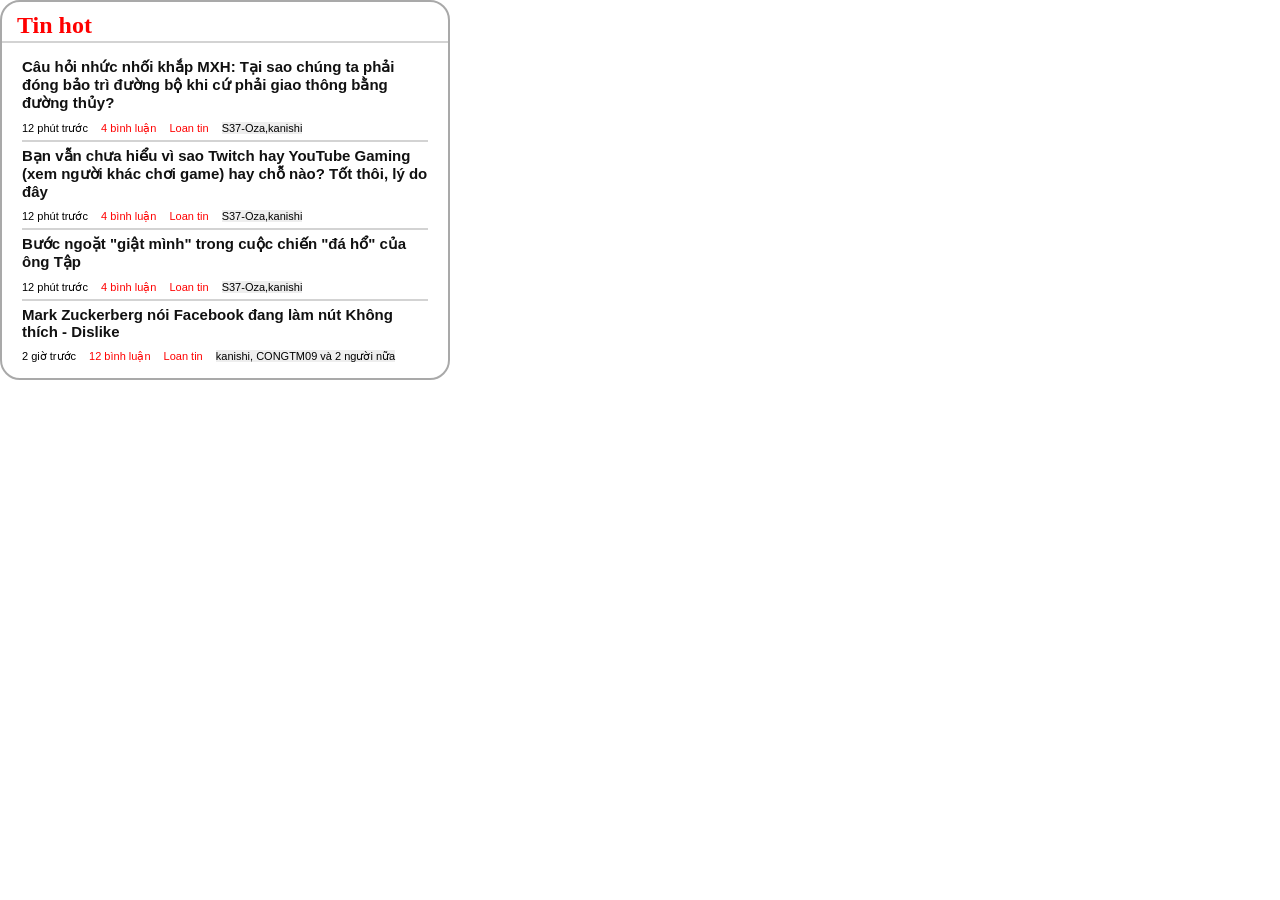
<file: Bai_CSS5/index.html>
<!DOCTYPE html>
<html lang="en">
<head>
    <meta charset="UTF-8">
    <meta name="viewport" content="width=device-width, initial-scale=1.0">
    <title>Document</title>
    <link rel="stylesheet" href="style.css">
</head>
<body>
    <div class="new-box">
        <h2>Tin hot</h2>
        <div class="news">
            <div class="items">
                <h3>
                    <a href="https://tuoitre.vn/kinh-doanh.htm">Câu hỏi nhức nhối khắp MXH: Tại sao chúng ta phải đóng bảo trì đường bộ khi cứ phải giao thông bằng đường thủy?</a>
                </h3>
                <p>
                    <span>12 phút trước</span>
                    <span class="red">4 bình luận</span>
                    <span class="red">Loan tin</span>
                    <span class="tag">S37-Oza,kanishi</span>
                </p>
            </div>
            <div class="items">
                <h3>
                    <a href="https://cellphones.com.vn/sforum/vi-sao-nhieu-nguoi-thich-xem-stream-hon-choi-game">Bạn vẫn chưa hiểu vì sao Twitch hay YouTube Gaming (xem người khác chơi game) hay chỗ nào? Tốt thôi, lý do đây</a>
                </h3>
                <p>
                    <span>12 phút trước</span>
                    <span class="red">4 bình luận</span>
                    <span class="red">Loan tin</span>
                    <span class="tag">S37-Oza,kanishi</span>
                </p>
            </div>
            <div class="items">
                <h3>
                    <a href="https://www.scribd.com/document/918999838/Truy%E1%BB%87n-c%E1%BB%95-tich-Vi%E1%BB%87t-Nam-ch%E1%BB%8Dn-l%E1%BB%8Dc">Bước ngoặt "giật mình" trong cuộc chiến "đá hổ" của ông Tập</a>
                </h3>
                <p>
                    <span>12 phút trước</span>
                    <span class="red">4 bình luận</span>
                    <span class="red">Loan tin</span>
                    <span class="tag">S37-Oza,kanishi</span>
                </p>
            </div>
            <div class="items">
                <h3>
                    <a href="https://cafebiz.vn/cong-nghe/mark-zuckerberg-noi-facebook-dang-lam-nut-khong-thich-dislike-20150916111137135.chn">Mark Zuckerberg nói Facebook đang làm nút Không thích - Dislike</a>
                </h3>
                <p>
                    <span>2 giờ trước</span>
                    <span class="red">12 bình luận</span>
                    <span class="red">Loan tin</span>
                    <span class="tag">kanishi, CONGTM09 và 2 người nữa</span>
                </p>
            </div>
    </div>
</body>
</html>
</file>
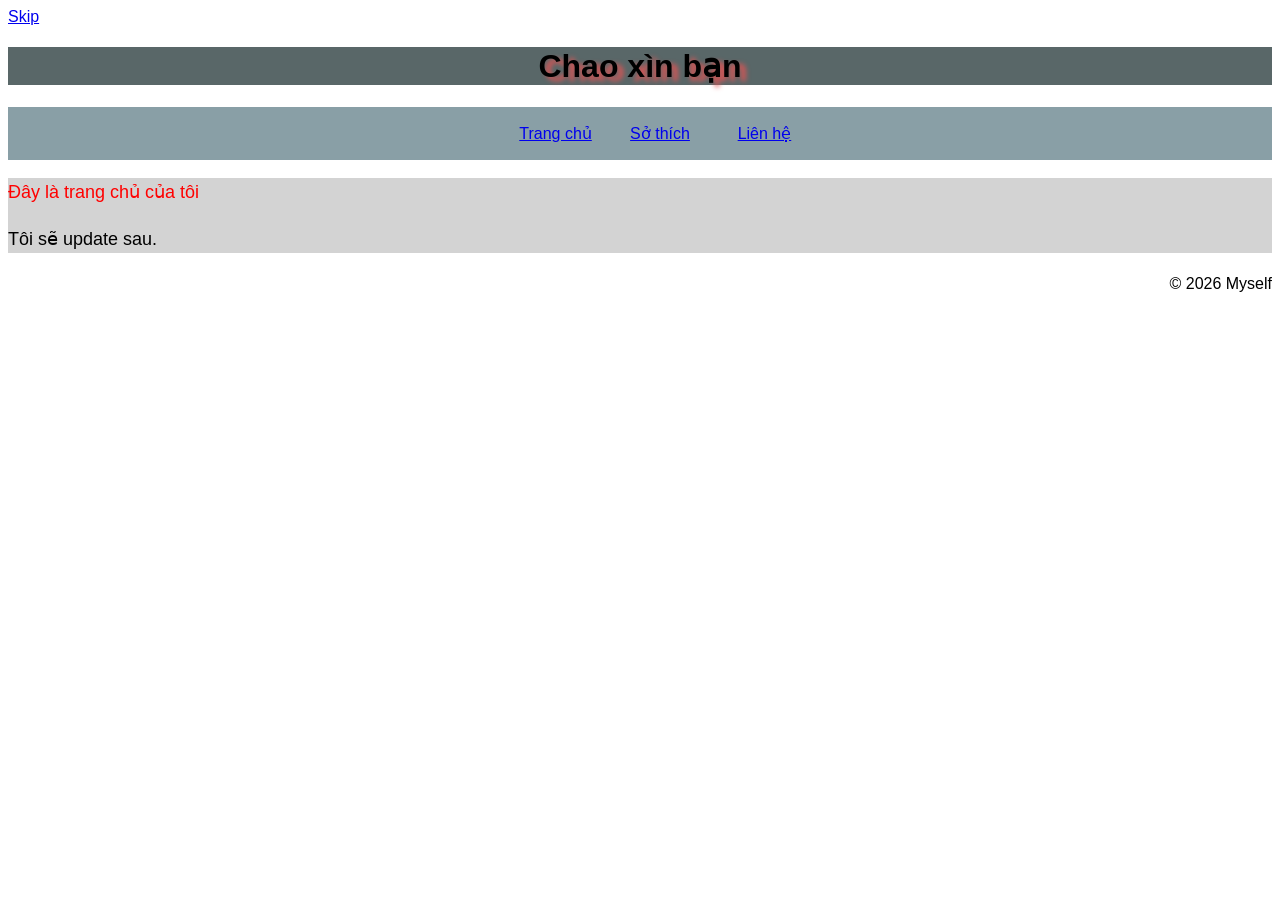
<file: Homework1/index.html>
<!DOCTYPE html>
<html lang="en">
<head>
    <meta charset="UTF-8">
    <meta name="viewport" content="width=device-width, initial-scale=1.0">
    <title>Myself</title>
    <link rel="stylesheet" href="my_style.css">
</head>
<body>
    <a href="#main_content">Skip </a>
    <header><h1>Chao xìn bạn</h1></header>
    <nav>
        <ul>
            <li><a href="index.html">Trang chủ</a></li>
            <li><a href="so_thich.html">Sở thích</a></li>
            <li><a href="lien_he.html">Liên hệ</a></li>
        </ul>
    </nav>
    <main id="main_content">
        <p class="red">Đây là trang chủ của tôi </p>
        <p>Tôi sẽ update sau.</p>
    </main>
    <footer>
        <p align="right">&copy; 2026 Myself</p>
    </footer>
</body>
</html>
</file>
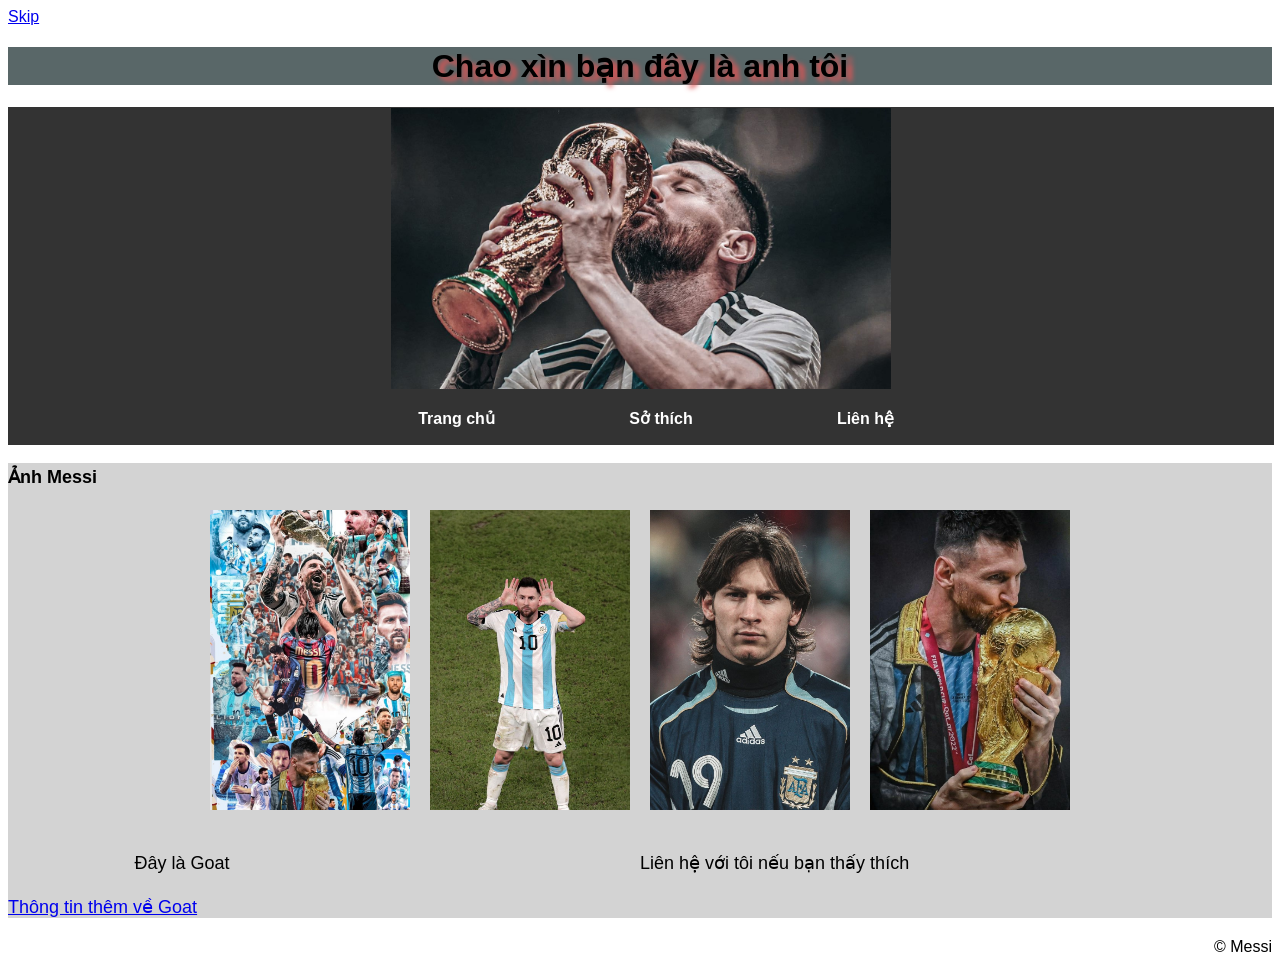
<file: Homework2/index.html>
<!DOCTYPE html>
<html lang="en">
<head>
    <meta charset="UTF-8">
    <meta name="viewport" content="width=device-width, initial-scale=1.0">
    <title>Myself</title>
    <link rel="stylesheet" href="my_style.css">
</head>
<body>
    <a href="#nd">Skip </a>
    <header><h1>Chao xìn bạn đây là anh tôi </h1></header>
    <nav>
        <img src="pictures/messi6.jpg" alt=""> <ul>
            <li><a href="index.html">Trang chủ</a></li>
            <li><a href="so_thich.html">Sở thích</a></li>
            <li><a href="lien_he.html">Liên hệ</a></li>
        </ul>
    </nav>
    <main id="nd">
        <p style="font-weight: bold;">Ảnh Messi </p>
        <div class="flex">
            <img src="pictures/messi1.jpg" alt="messi">
            <img src="pictures/messi2.jpg" alt="messi">
            <img src="pictures/messi3.jpg" alt="messi">
            <img src="pictures/messi4.jpg" alt="messi">
        </div>
        <br>
        <div class="grid">
            <p>Đây là Goat</p>
            <p>Liên hệ với tôi nếu bạn thấy thích</p>
        </div>
        <a href="https://vi.wikipedia.org/wiki/Lionel_Messi">Thông tin thêm về Goat</a>
    </main>
    <footer>
        <p align="right">&copy; Messi</p>
    </footer>
</body>
</html>
</file>
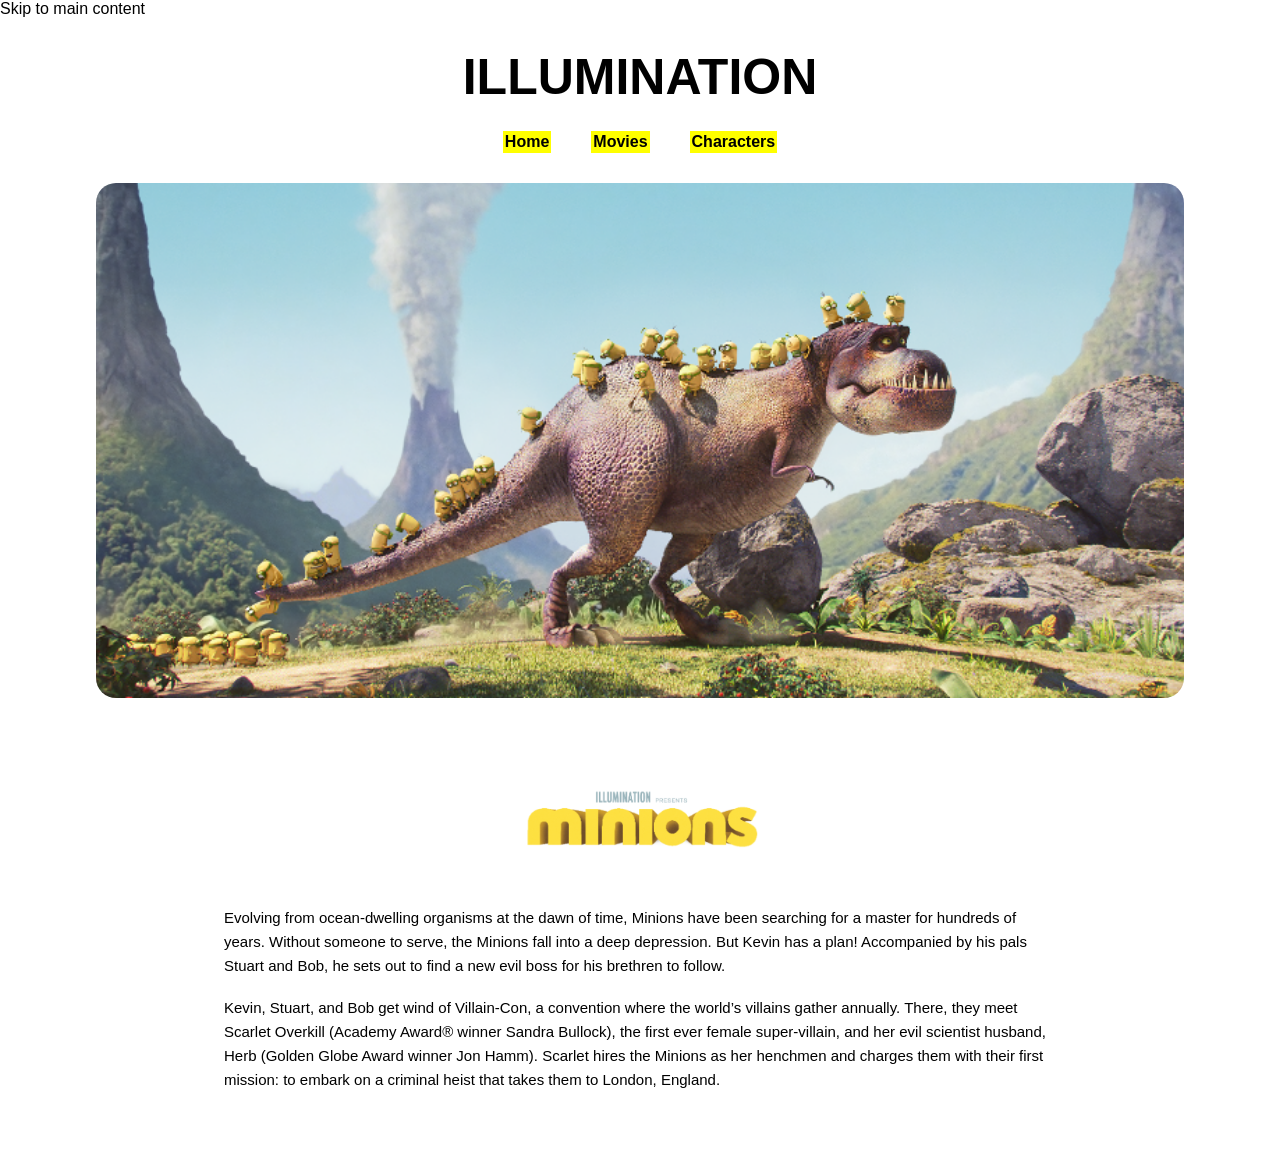
<file: Homework3/index.html>
<!DOCTYPE html>
<html lang="en">
<head>
    <meta charset="UTF-8">
    <meta name="viewport" content="width=device-width, initial-scale=1.0">
    <title>illumination</title>
    <link rel="stylesheet" href="style.css">
</head>
<body>
    <a href="#main_content">Skip to main content</a>
    <header>
        <h1>ILLUMINATION</h1>
        <nav>
            <ul>
                <li><a href="#main_content">Home</a></li>
                <li><a href="movies.html">Movies</a></li>
                <li><a href="characters.html">Characters</a></li>
            </ul>
        </nav>
    </header>
    <main id="main_content">
        <div class="hero">
            <img src="picture_characters/minion1.png" alt="Minions Banner">
        </div>
        <div class="content">
            <img src="picture_characters/logo_minion.png" alt="Logo Minions" class="logo">
            <p>
                Evolving from ocean-dwelling organisms at the dawn of time,
                Minions have been searching for a master for hundreds of years.
                Without someone to serve, the Minions fall into a deep depression.
                But Kevin has a plan! Accompanied by his pals Stuart and Bob,
                he sets out to find a new evil boss for his brethren to follow.
            </p>
            <br>
            <p>
                Kevin, Stuart, and Bob get wind of Villain-Con, a convention where the world’s villains gather annually. 
                There, they meet Scarlet Overkill (Academy Award® winner Sandra Bullock), 
                the first ever female super-villain, and her evil scientist husband, Herb (Golden Globe Award winner Jon Hamm).
                Scarlet hires the Minions as her henchmen and charges them with their first mission: 
                to embark on a criminal heist that takes them to London, England.
            </p>
        </div>
    </main>
</body>
</html>
</file>
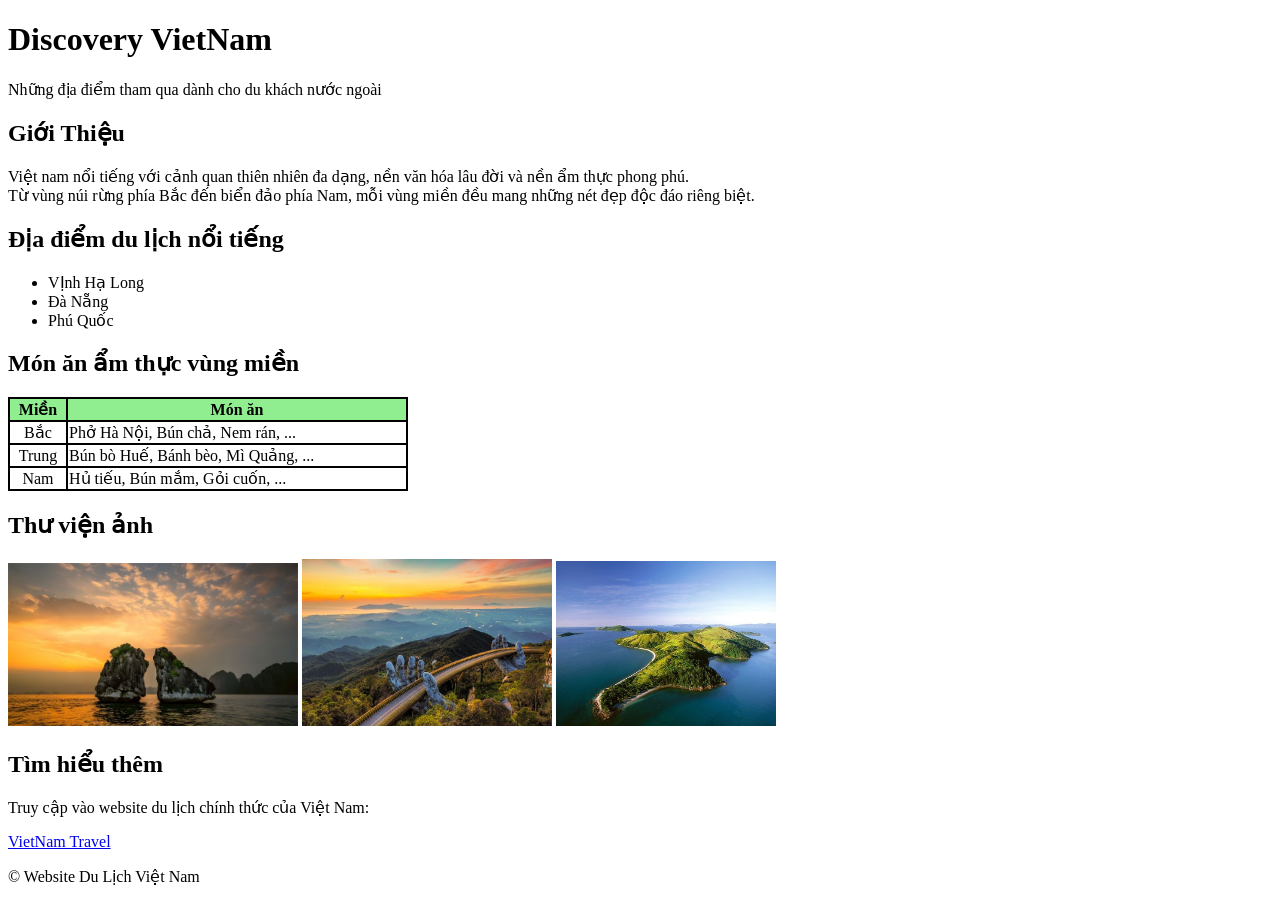
<file: project/index.html>
<!DOCTYPE html>
<html lang="en">
<head>
    <meta charset="UTF-8">
    <meta name="viewport" content="width=device-width, initial-scale=1.0">
    <title>khám phá Việt Nam</title>
</head>
<body>
    <header>
        <h1 id="main">Discovery VietNam</h1>
        <p>Những địa điểm tham qua dành cho du khách nước ngoài</p>
    </header>
    <main>
        <section>
            <h2>Giới Thiệu </h2>
            <p>Việt nam nổi tiếng với cảnh quan thiên nhiên đa dạng, nền văn hóa lâu đời và nền ẩm thực phong phú. 
            <br>Từ vùng núi rừng phía Bắc đến biển đảo phía Nam, mỗi vùng miền đều mang những nét đẹp độc đáo riêng biệt.</p>
        </section>

        <section>
            <h2>Địa điểm du lịch nổi tiếng</h2>
            <ul>
                <li> VỊnh Hạ Long </li>
                <li>Đà Nẵng</li>
                <li>Phú Quốc</li>
            </ul>
        </section>

        <section>
            <h2>Món ăn ẩm thực vùng miền</h2>
            <table border="1" cellspacing="0" bordercolor="black" width="400">
                <thead bgcolor="lightgreen">
                    <tr>
                        <th>Miền</th>
                        <th>Món ăn</th>
                    </tr>
                </thead>
                <tbody>
                    <tr>
                        <td align="center">Bắc</td>
                        <td>Phở Hà Nội, Bún chả, Nem rán, ...</td>
                    </tr>
                    <tr>
                        <td align="center">Trung</td>
                        <td>Bún bò Huế, Bánh bèo, Mì Quảng, ...</td>
                    </tr>
                    <tr>
                        <td align="center">Nam</td>
                        <td>Hủ tiếu, Bún mắm, Gỏi cuốn, ...</td>
                    </tr>
                </tbody>
            </table>
        </section>
        
        <section>
            <h2>Thư viện ảnh</h2>
            <img src="halong.jpg" alt="Vịnh Hạ Long" width="290">
            <img src="danang.jpg" alt="Cầu Vàng Đà Nẵng" width="250">
            <img src="phuquoc.jpg" alt="Đảo Phú Quốc" width="220">
        </section>

        <section>
            <h2>Tìm hiểu thêm</h2>
            <p>Truy cập vào website du lịch chính thức của Việt Nam:</p>
            <a href="https://vietnam.travel/">VietNam Travel</a>
        </section>
    </main>
    <footer>
        <p>&copy; Website Du Lịch Việt Nam</p>
    </footer>
</body>
</html>
</file>
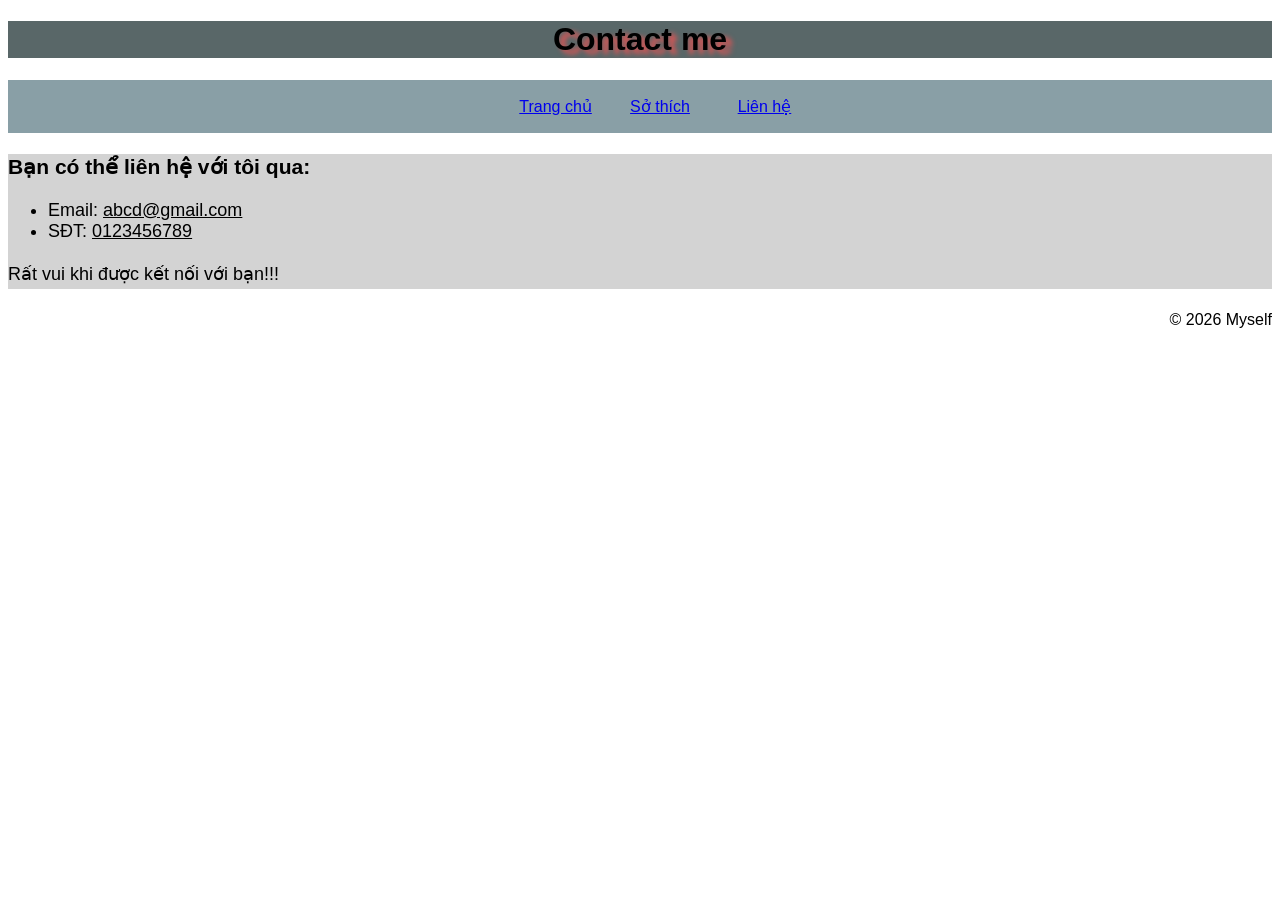
<file: Homework1/lien_he.html>
<!DOCTYPE html>
<html lang="en">
<head>
    <meta charset="UTF-8">
    <meta name="viewport" content="width=device-width, initial-scale=1.0">
    <title>Liên hệ</title>
    <link rel="stylesheet" href="my_style.css">
</head>
<body>
    <header><h1>Contact me</h1></header>
    <nav>
        <ul>
            <li><a href="index.html">Trang chủ</a></li>
            <li><a href="so_thich.html">Sở thích</a></li>
            <li><a href="lien_he.html">Liên hệ</a></li>
        </ul>
    </nav>
    <main>
        <h3>Bạn có thể liên hệ với tôi qua: </h3>
        <ul>
            <li>Email: <span class="gachchan">abcd@gmail.com</span></li>
            <li>SĐT: <span class="gachchan">0123456789</span></li>
        </ul>
        <p>Rất vui khi được kết nối với bạn!!!</p>
    </main>
    <footer>
        <p align="right">&copy; 2026 Myself</p>
    </footer>
</body>
</html>
</file>
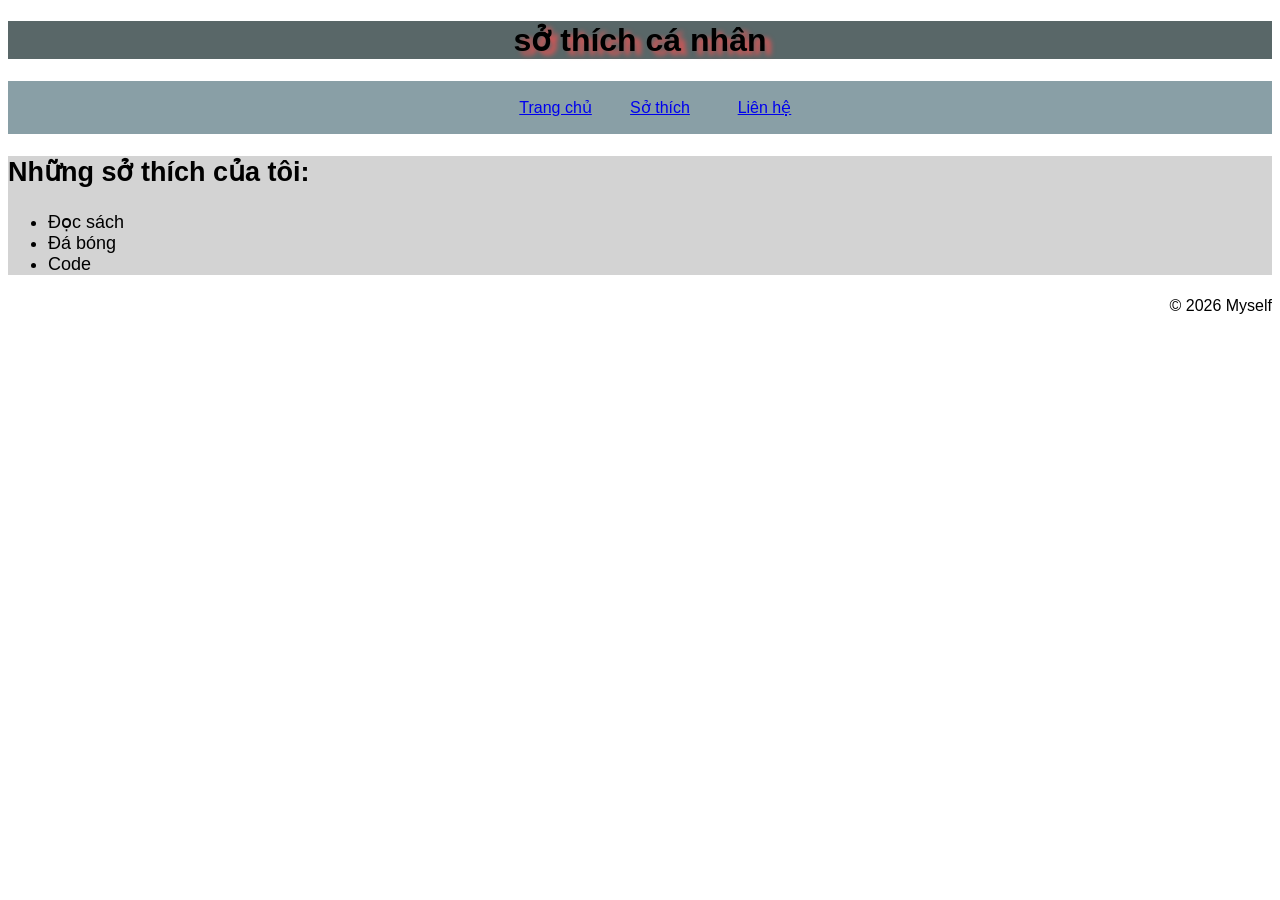
<file: Homework1/so_thich.html>
<!DOCTYPE html>
<html lang="en">
<head>
    <meta charset="UTF-8">
    <meta name="viewport" content="width=device-width, initial-scale=1.0">
    <title>Sở thích</title>
    <link rel="stylesheet" href="my_style.css">
</head>
<body>
    <header><h1>sở thích cá nhân</h1></header>
    <nav>
        <ul>
            <li><a href="index.html">Trang chủ</a></li>
            <li><a href="so_thich.html">Sở thích</a></li>
            <li><a href="lien_he.html">Liên hệ</a></li>
        </ul>
    </nav>
    <main>
        <h2>Những sở thích của tôi: </h2>
        <ul>
            <li>Đọc sách</li>
            <li>Đá bóng</li>
            <li>Code</li>
        </ul>
    </main>
    <footer>
        <p align="right">&copy; 2026 Myself</p>
    </footer>
</body>
</html>
</file>
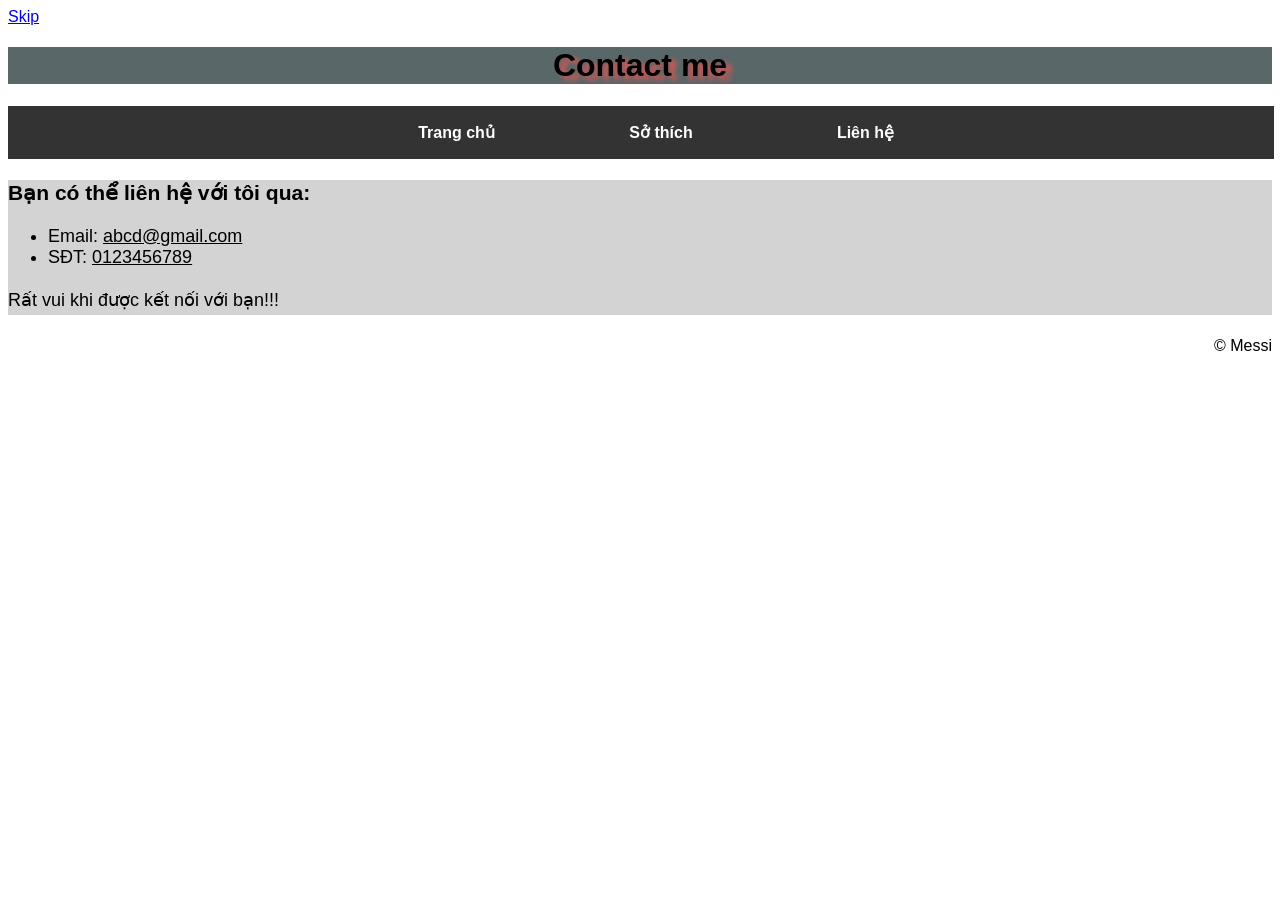
<file: Homework2/lien_he.html>
<!DOCTYPE html>
<html lang="en">
<head>
    <meta charset="UTF-8">
    <meta name="viewport" content="width=device-width, initial-scale=1.0">
    <title>Liên hệ</title>
    <link rel="stylesheet" href="my_style.css">
</head>
<body>
    <a href="#nd">Skip</a>
    <header><h1>Contact me</h1></header>
    <nav>
        <ul>
            <li><a href="index.html">Trang chủ</a></li>
            <li><a href="so_thich.html">Sở thích</a></li>
            <li><a href="lien_he.html">Liên hệ</a></li>
        </ul>
    </nav>
    <main id="nd">
        <h3>Bạn có thể liên hệ với tôi qua: </h3>
        <ul>
            <li>Email: <span class="gachchan">abcd@gmail.com</span></li>
            <li>SĐT: <span class="gachchan">0123456789</span></li>
        </ul>
        <p>Rất vui khi được kết nối với bạn!!!</p>
    </main>
    <footer>
        <p align="right">&copy; Messi</p>
    </footer>
</body>
</html>
</file>
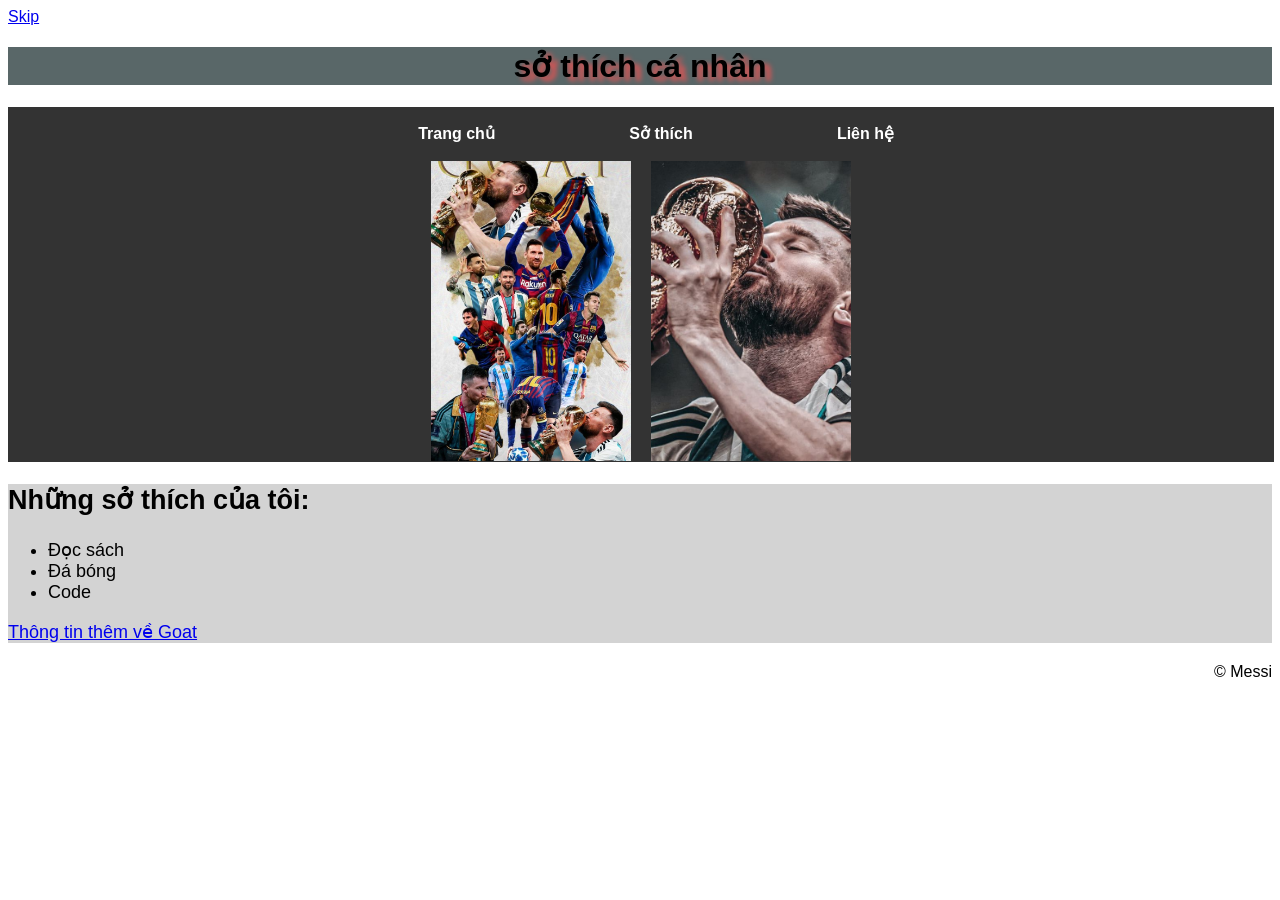
<file: Homework2/so_thich.html>
<!DOCTYPE html>
<html lang="en">
<head>
    <meta charset="UTF-8">
    <meta name="viewport" content="width=device-width, initial-scale=1.0">
    <title>Sở thích</title>
    <link rel="stylesheet" href="my_style.css">
</head>
<body>
    <a href="#nd">Skip</a>
    <header><h1>sở thích cá nhân</h1></header>
    <nav>
        <ul>
            <li><a href="index.html">Trang chủ</a></li>
            <li><a href="so_thich.html">Sở thích</a></li>
            <li><a href="lien_he.html">Liên hệ</a></li>
        </ul>
    </nav>
    <nav class="flex">
        <img src="pictures/messi5.jpg" alt="messi">
        <img src="pictures/messi6.jpg" alt="messi">
    </nav>
    <main id="nd">
        <h2>Những sở thích của tôi: </h2>
        <ul>
            <li>Đọc sách</li>
            <li>Đá bóng</li>
            <li>Code</li>
        </ul>
    <a href="https://vi.wikipedia.org/wiki/Lionel_Messi">Thông tin thêm về Goat</a>
    </main>
    <footer>
        <p align="right">&copy; Messi</p>
    </footer>
</body>
</html>
</file>
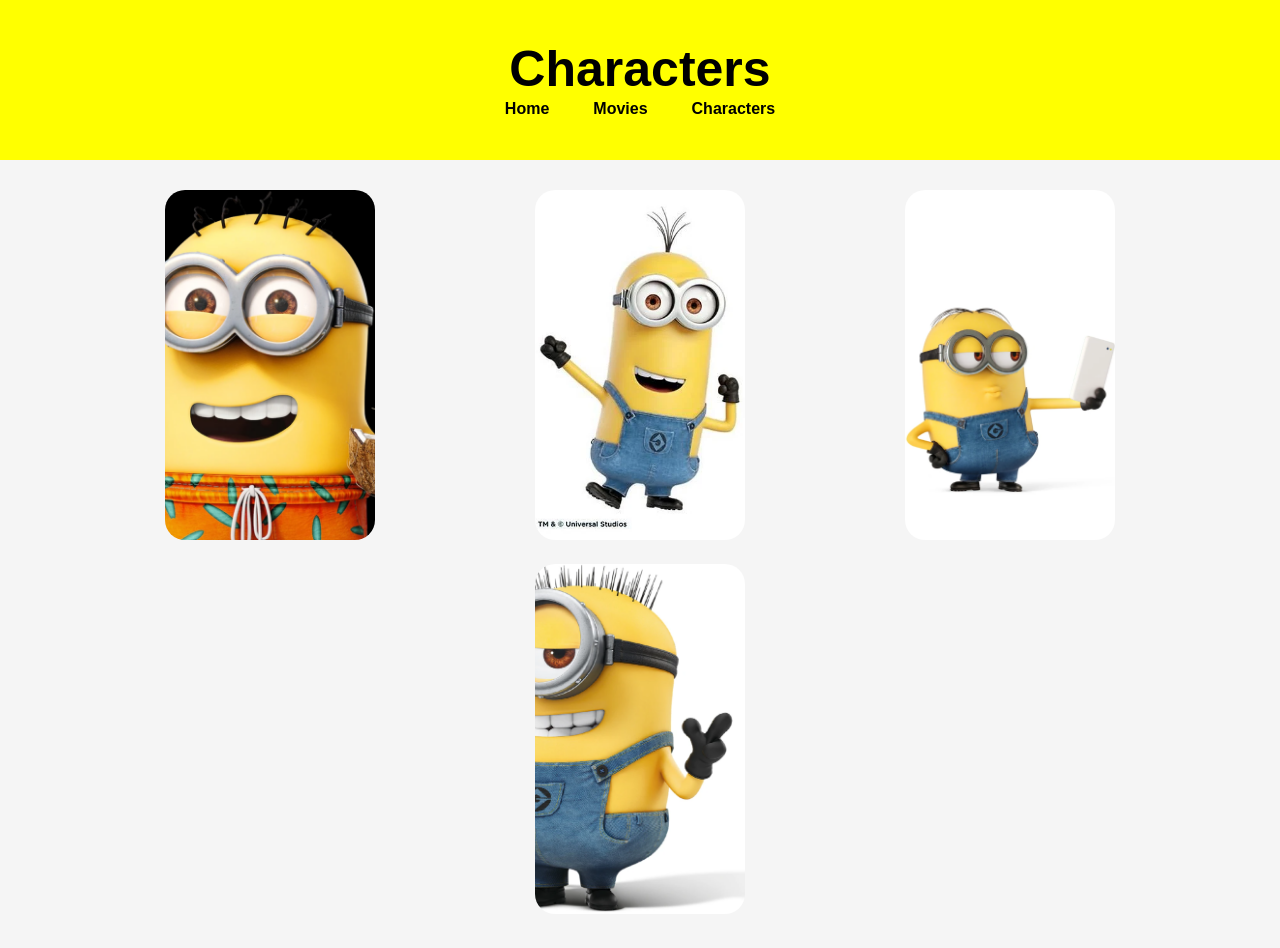
<file: Homework3/characters.html>
<!DOCTYPE html>
<html lang="en">
<head>
    <meta charset="UTF-8">
    <meta name="viewport" content="width=device-width, initial-scale=1.0">
    <title>Characters</title>
    <link rel="stylesheet" href="movies.css">
</head>
<body>
    <header>
        <h1>Characters</h1>
        <nav>
            <ul>
                <li><a href="index.html">Home</a></li>
                <li><a href="movies.html">Movies</a></li>
                <li><a href="#content">Characters</a></li>
            </ul>
        </nav>
    </header>
    <main id="content">
        <div class="movies">
            <div class="movie">
                <img src="picture_characters/minion2.png" alt="minons">
            </div>
            <div class="movie">
                <img src="picture_characters/minion3.png" alt="minions">
            </div>
            <div class="movie">
                <img src="picture_characters/minion4.png" alt="minions">
            </div>
            <div class="movie">
                <img src="picture_characters/minion5.png" alt="">
            </div>
        </div>
    </main>
</body>
</html>
</file>
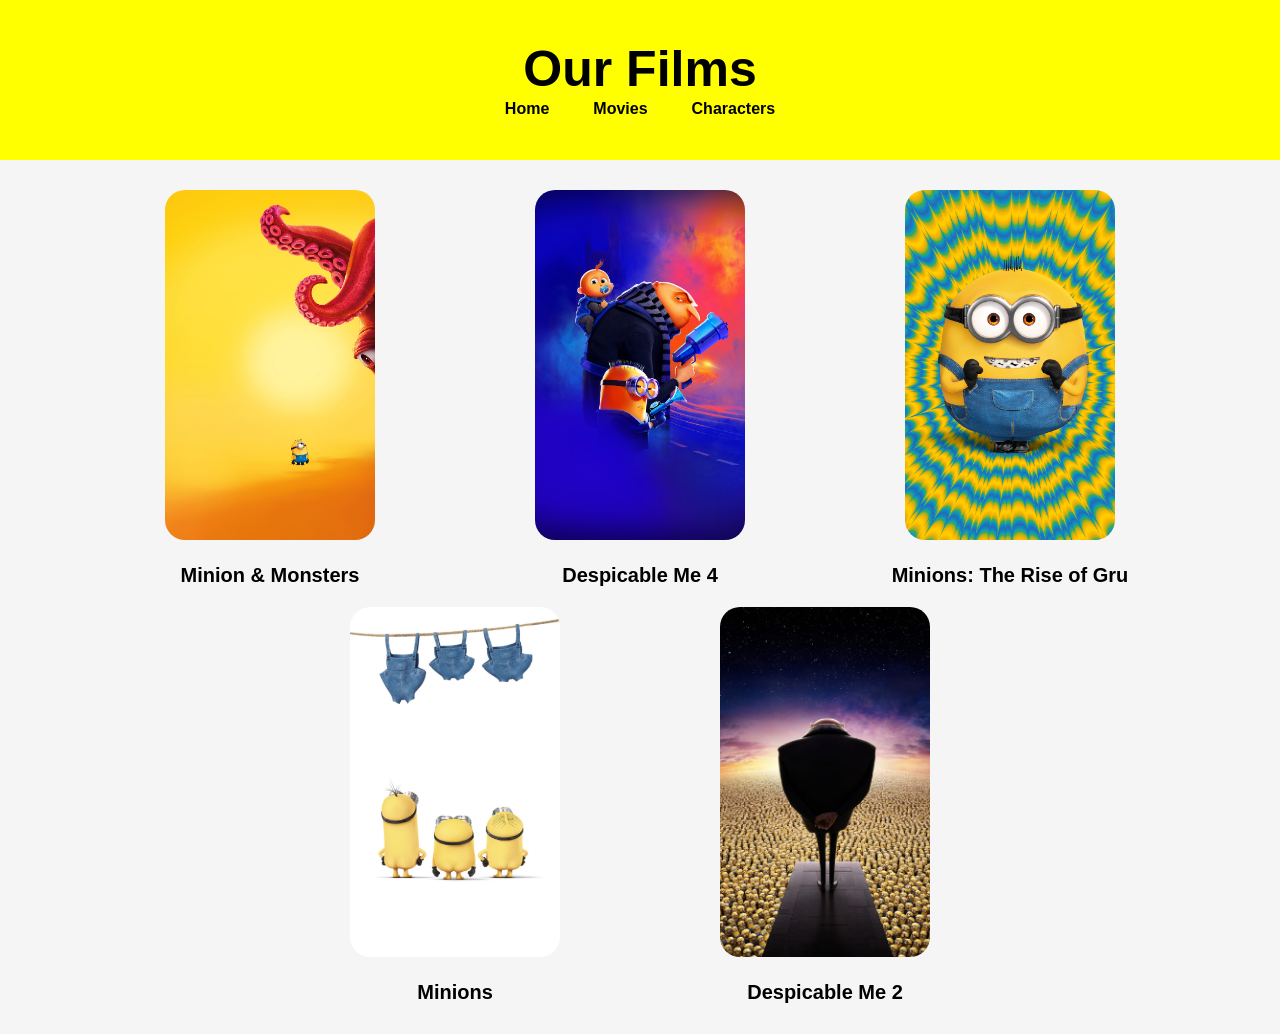
<file: Homework3/movies.html>
<!DOCTYPE html>
<html lang="en">
<head>
    <meta charset="UTF-8">
    <meta name="viewport" content="width=device-width, initial-scale=1.0">
    <title>Our Films</title>
    <link rel="stylesheet" href="movies.css">
</head>
<header>
    <h1>Our Films</h1>
    <nav>
            <ul>
                <li><a href="index.html">Home</a></li>
                <li><a href="#content">Movies</a></li>
                <li><a href="characters.html">Characters</a></li>
            </ul>
        </nav>
</header>
<body>
    <main id="content">
        <div class="movies">
            <div class="movie">
                <a href="https://www.illumination.com/movie/minions-monsters/">
                    <img src="picture_films/film1.png" alt="Minion & Monsters">
                </a>
                <h3>Minion & Monsters</h3>
            </div>
        <div class="movie">
            <a href="https://www.illumination.com/movie/despicable-me-4/">
                <img src="picture_films/film2.png" alt="Despicable Me 4">
            </a>
            <h3>Despicable Me 4</h3>
        </div>
        <div class="movie">
            <a href="https://www.illumination.com/movie/minions-the-rise-of-gru/">
                <img src="picture_films/film3.png" alt="Minions: The Rise of Gru">
            </a>
            <h3>Minions: The Rise of Gru</h3>
        </div>
        <div class="movie">
            <a href="https://www.illumination.com/movie/minions/">
                <img src="picture_films/film4.png" alt="Minions">
            </a>
            <h3>Minions</h3>
        </div>
        <div class="movie">
            <a href="https://www.illumination.com/movie/despicable-me-2/">
                <img src="picture_films/film5.png" alt="Despicable Me 2">
            </a>
            <h3>Despicable Me 2</h3>
        </div>
    </div>
    </main>
</body>
</html>
</file>
<file: Bai_CSS5/style.css>
*{
    margin: 0;
    padding: 0;
    box-sizing: border-box;
}
.new-box{
    width: 450px;
    border: 2px solid darkgray;
    border-radius: 20px;
}
.new-box>h2{
    color: red;
    border-bottom: 2px solid lightgray;
    padding: 10px 15px 2px;
}
.news{
    padding: 10px 20px;
    font-family: Arial, Helvetica, sans-serif;
}
.news .items{
    border-bottom: 2px solid lightgray;
    padding-bottom: 5px;
}
.news .items h3{
    font-size: 15px;
    padding-top: 5px;
    margin-bottom: 10px;
}
.news .items p{
    font-size: 11px;
}
.news .items p span{
    margin-right: 10px;
}
.news .items:last-child{
    border-bottom: none;
}
.red{
    color: red;
}
a{
    text-decoration: none;
    color: #111;
}
.tag{
    /* display: inline-block; */
    background-color: #eee;
    border-radius: 0px;
}
</file>
<file: Homework1/my_style.css>
body{
    font-family: Arial, Helvetica, sans-serif;
    font-size: 16px;
}
header{
    background-color: #596768;
}
nav{
    display: block;
    background-color: rgb(137, 159, 166);
    text-align: center;
    padding: 1px;
}
footer{
    background-color: light gray;
}
main{
    background-color: lightgrey;
    font-size: 18px;
}
nav ul li{
    display: inline-block;
    width: 100px;
}
p{
    line-height: 1.6;
}
h1{
    text-align: center;
    text-shadow: 6px 4px 5px rgb(223, 84, 84);
    font-family: Verdana, Geneva, Tahoma, sans-serif;
}
.red{
    color: red;
}
.gachchan{
    text-decoration: underline;
}
</file>
<file: Homework2/my_style.css>
body{
    font-family: Arial, Helvetica, sans-serif;
    font-size: 16px;
}
header{
    background-color: #596768;
}
.box{
    position: absolute;
    left: -10000px;
    top: auto;
}
.box:focus{
    left: 0;
    padding: 10px;
    background: yellow;
}
nav{
    display: inline-block;
    width: 100%;
    background-color: #333;
    text-align: center;
    padding: 1px;
}
nav img{
    width: 500px;
}
footer{
    background-color: light gray;
}
main{
    background-color: lightgrey;
    font-size: 18px;
}
/* nav ul li{
    display: inline-block;
    width: 100px;
} */
nav ul li{
    display: inline-block;
    width: 200px;
}
nav ul li a{
    color: white;
    display: inline-block;
    width: 200px;
    font-weight: bold;
    text-decoration: none;
}
p{
    line-height: 1.6;
}
h1{
    text-align: center;
    text-shadow: 6px 4px 5px rgb(223, 84, 84);
    font-family: Verdana, Geneva, Tahoma, sans-serif;
}
.red{
    color: red;
}
.gachchan{
    text-decoration: underline;
}
.grid{
    display: grid;
    grid-template-columns: 40% 40%;
    justify-content: center;
    align-items: center;
    row-gap: 20px;
}
.grid img{
    width: 100%;
}
.flex{
    display: flex;
    flex-wrap: nowrap;
    justify-content: center;
    gap: 20px;
}
.flex img{
    width: 200px;
    height: 300px;
    object-fit: cover;
}
</file>
<file: Homework3/style.css>
*{
    margin: 0;
    padding: 0;
    box-sizing: border-box;
}
body{
    font-family: Arial, Helvetica, sans-serif;
    background: #fff;
}
header{
    display: flex;
    flex-direction: column;
    align-items: center;
    padding: 30px 0;
}
header h1{
    font-size: 50px;
    margin-bottom: 25px;
}
nav ul{
    display: flex;
    list-style: none;
    gap: 40px;
    justify-content: center;
}
nav ul li a{
    display: block;
    background: yellow;
    padding: 2px;
    font-weight: bold;
    transition: all .3s ease;
}
nav ul li a:hover{
    background: yellow;
    color: black;
    transform: translateY(-3px);
}
a{
    text-decoration: none;
    color: #000;
}
.hero{
    width: 85%;
    margin: auto;
}
.hero img{
    width: 100%;
    border-radius: 20px;
    transition: .5s;
}
.hero img:hover{
    transform: scale(1.05);
}
.content{
    width: 65%;
    margin: 70px auto;
    text-align: center;
}
.logo{
    width: 300px;
    margin-bottom: 30px;
}
.content p{
    text-align: left;
    line-height: 1.6;
    font-size: 15px;
}
</file>
<file: Homework3/movies.css>
*{
    margin: 0;
    padding: 0;
    box-sizing: border-box;
}
body{
    font-family: Arial, Helvetica, sans-serif;
    background: #f5f5f5;
}
header{
    background: yellow;
    padding: 40px;
    text-align: center;
}
header h1{
    font-size: 50px;
}
nav ul{
    display: flex;
    list-style: none;
    gap: 40px;
    justify-content: center;
}
nav ul li a{
    display: block;
    background: yellow;
    padding: 2px;
    font-weight: bold;
    transition: all .3s ease;
    text-decoration: none;
    color: #000;
}
nav ul li a:hover{
    background: yellow;
    color: black;
    transform: translateY(-3px);
}
.movies{
    width: 90%;
    margin: 30px auto;
    display: flex;
    flex-wrap: wrap;
    justify-content: center;
    gap: 20px;
}
.movie{
    width: 350px;
    text-align: center;
}
.movie img{
    width: 60%;
    height: 350px;
    object-fit: cover;
    border-radius: 20px;
    transition: .5s;
}
.movie img:hover{
    transform: scale(1.05);
}
.movie h3{
    margin-top: 20px;
    font-size: 20px;
}
</file>
